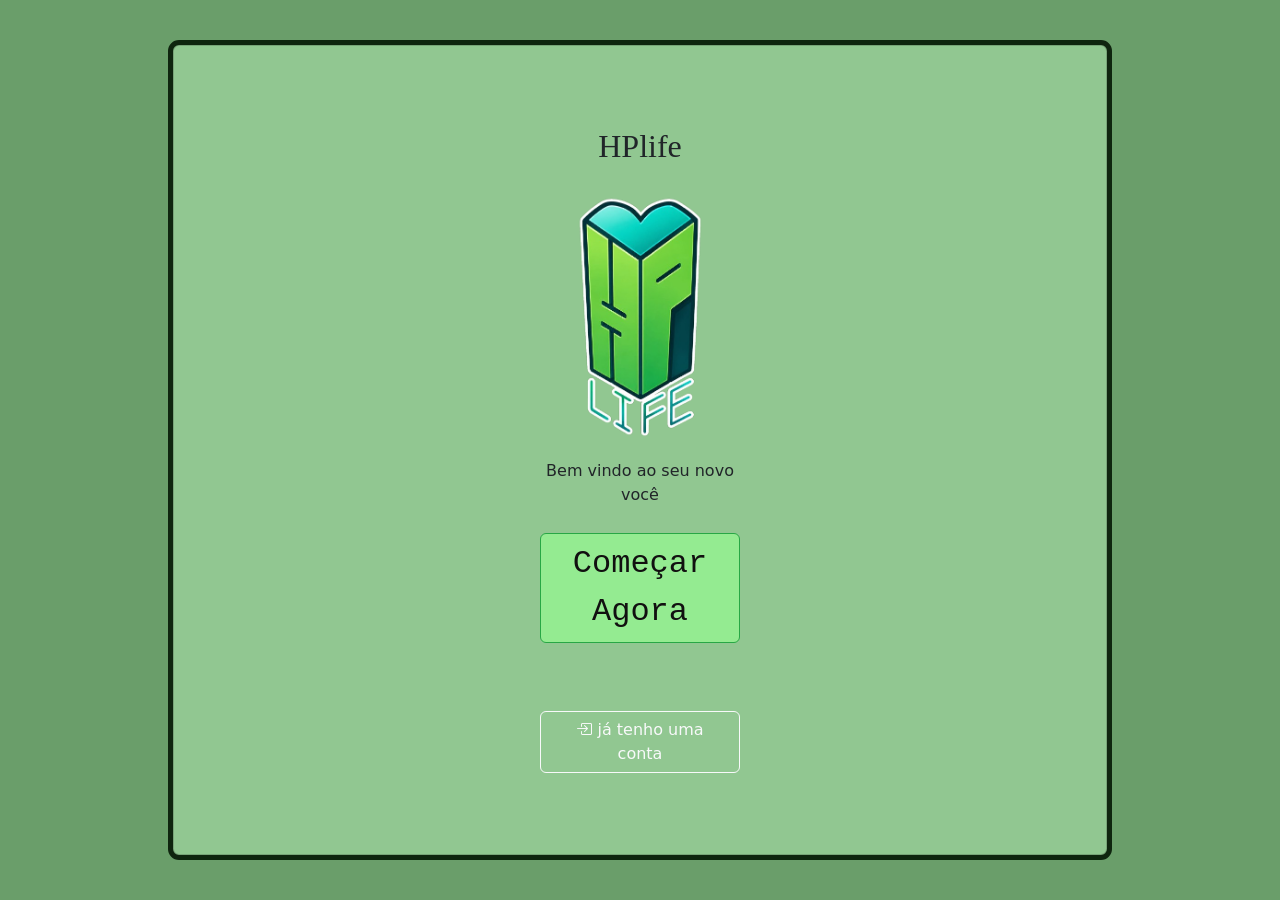
<file: index.html>
<!DOCTYPE html>
<html lang="pt-br">
<head>
    <meta charset="UTF-8">
    <meta name="viewport" content="width=device-width, initial-scale=1.0">
    <title>HPlife</title>
    <link rel="stylesheet" href="https://cdn.jsdelivr.net/npm/bootstrap-icons@1.13.1/font/bootstrap-icons.min.css">
    <link href="https://cdn.jsdelivr.net/npm/bootstrap@5.3.3/dist/css/bootstrap.min.css" rel="stylesheet">
    <link rel="stylesheet" href="index.css">
</head>
<body>
    <div class="card">
        <div class="card-body">
            <h5 class="card-title">HPlife</h5>
            <img src="assets/Logo-removebg-preview.png" alt="Logo">
            <p class="card-text">Bem vindo ao seu novo você</p>
            <a href="index2.html" class="btn btn-primary btn-customizado">Começar Agora</a>
            <br><br>
            <a href="index_jatemconta.html" class="btn btn-outline-light"><i class="bi bi-box-arrow-in-right"></i> já tenho uma conta</a>
        </div>
    </div>

    <script src="https://cdn.jsdelivr.net/npm/bootstrap@5.3.3/dist/js/bootstrap.bundle.min.js"></script>
</body>
</html>
</file>
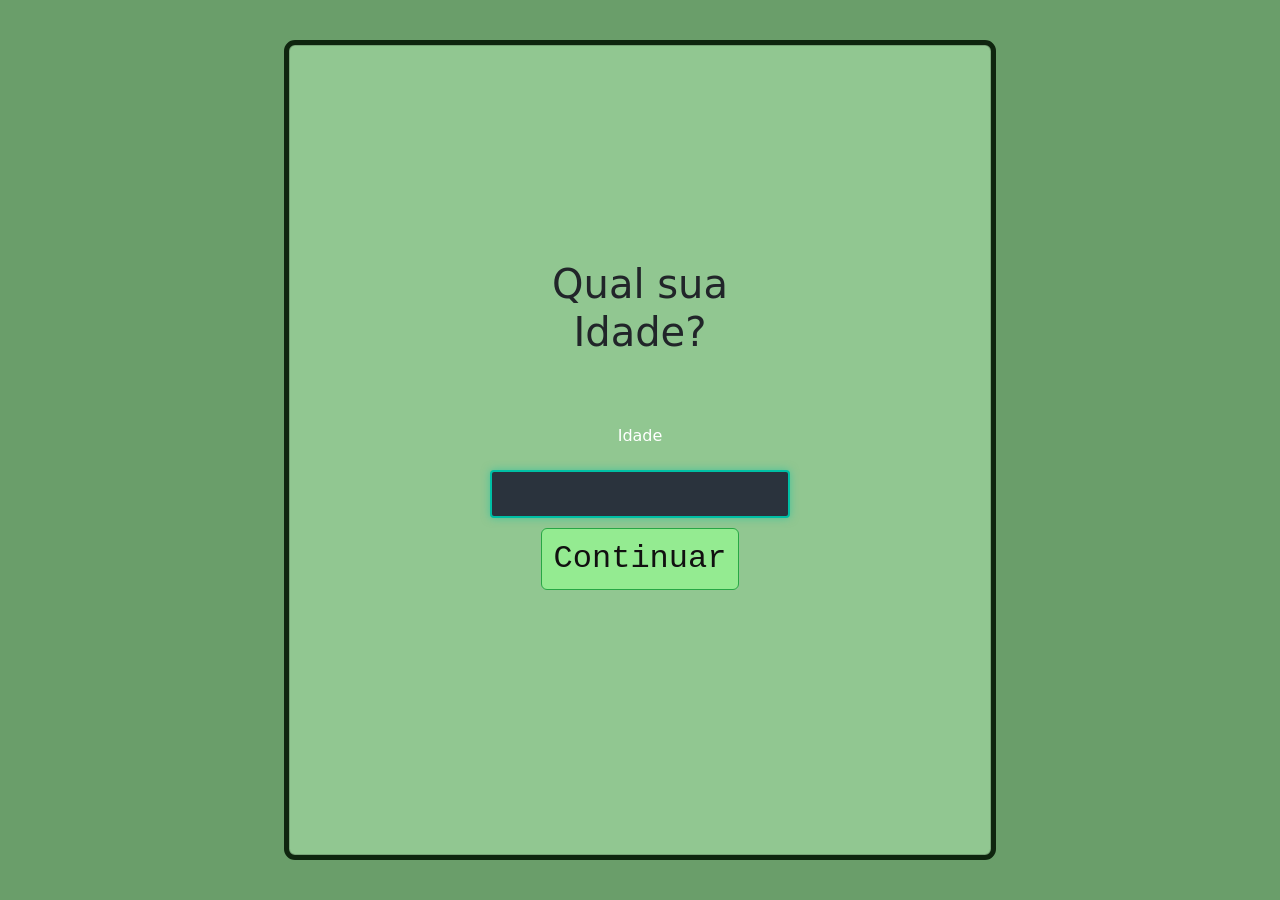
<file: idade.html>
<!DOCTYPE html>
<html lang="pt-br">
<head>
    <meta charset="UTF-8">
    
    <link rel="stylesheet" href="https://cdn.jsdelivr.net/npm/bootstrap-icons@1.13.1/font/bootstrap-icons.min.css">


    <title>Document</title>
    <link href="https://cdn.jsdelivr.net/npm/bootstrap@5.3.3/dist/css/bootstrap.min.css" rel="stylesheet" integrity="sha384-QWTKZyjpPEjISv5WaRU9OFeRpok6YctnYmDr5pNlyT2bRjXh0JMhjY6hW+ALEwIH" crossorigin="anonymous">
        <link rel="stylesheet" href="index.css">
</head>
<body>
  <div class="card" style="width: 18rem;">
        <div class="card-body">
                              
                <h1>Qual sua Idade?</h1>
                <div class="container-input">
                <label for="nome">Idade</label>
                <input type="text" id="nome" autocomplete="off">
                <div class="d-grid gap-2 col-6 mx-auto">
                <a href="index_jatemconta.html" class="btn btn-primary btn-customizado">Continuar</a>
  
        </div>
    </div>
    

  
</div>
</div>

 <script src="https://cdn.jsdelivr.net/npm/bootstrap@5.3.3/dist/js/bootstrap.bundle.min.js" integrity="sha384-YvpcrYf0tY3lHB60NNkmXc5s9fDVZLESaAA55NDzOxhy9GkcIdslK1eN7N6jIeHz" crossorigin="anonymous"></script>
</body>
</html>
</file>
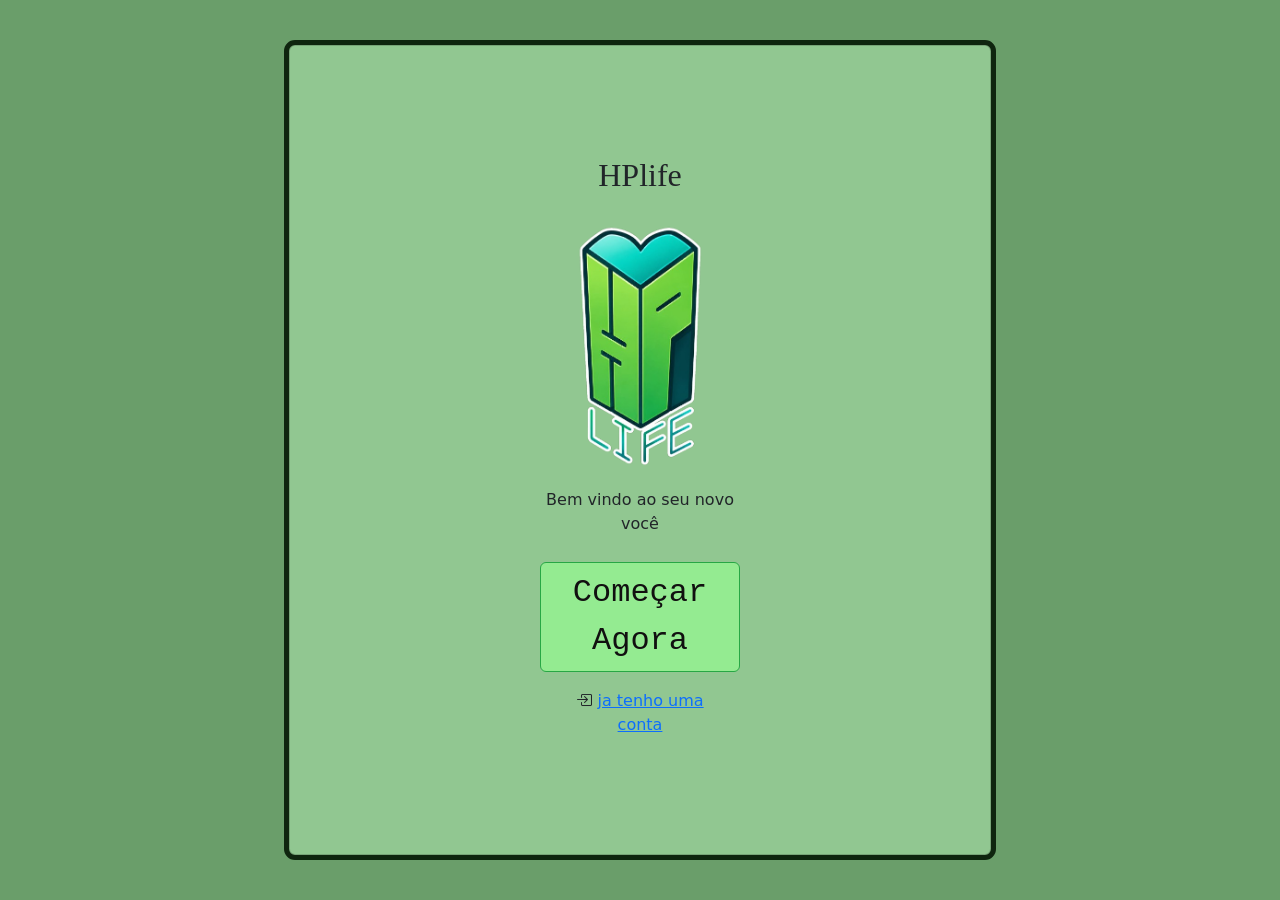
<file: index (5).html>
<!DOCTYPE html>
<html lang="pt-br">

<head>
    <meta charset="UTF-8">
    
    <link rel="stylesheet" href="https://cdn.jsdelivr.net/npm/bootstrap-icons@1.13.1/font/bootstrap-icons.min.css">


    <title>Document</title>
    <link href="https://cdn.jsdelivr.net/npm/bootstrap@5.3.8/dist/css/bootstrap.min.css" rel="stylesheet"
        integrity="sha384-sRIl4kxILFvY47J16cr9ZwB07vP4J8+LH7qKQnuqkuIAvNWLzeN8tE5YBujZqJLB" crossorigin="anonymous">
         <link rel="stylesheet" href="index.css">
</head>

<body>
    <div class="card" style="width: 18rem;">
        <div class="card-body">
            
            <h5 class="card-title">HPlife</h5>

            <img src="assets/Logo-removebg-preview.png">
        
            <p class="card-text">Bem vindo ao seu novo você</p>
            <a href="index2.html" class="btn btn-primary btn-customizado">Começar Agora</a>
            <button type="button" class="btn"><i class="bi bi-box-arrow-in-right"></i> <a href="index_jatemconta.html">ja tenho uma conta</a></button>
        </div>
    </div>

    <script src="https://cdn.jsdelivr.net/npm/bootstrap@5.3.8/dist/js/bootstrap.bundle.min.js"
        integrity="sha384-FKyoEForCGlyvwx9Hj09JcYn3nv7wiPVlz7YYwJrWVcXK/BmnVDxM+D2scQbITxI"
        crossorigin="anonymous"></script>
</body>

</html>
</file>
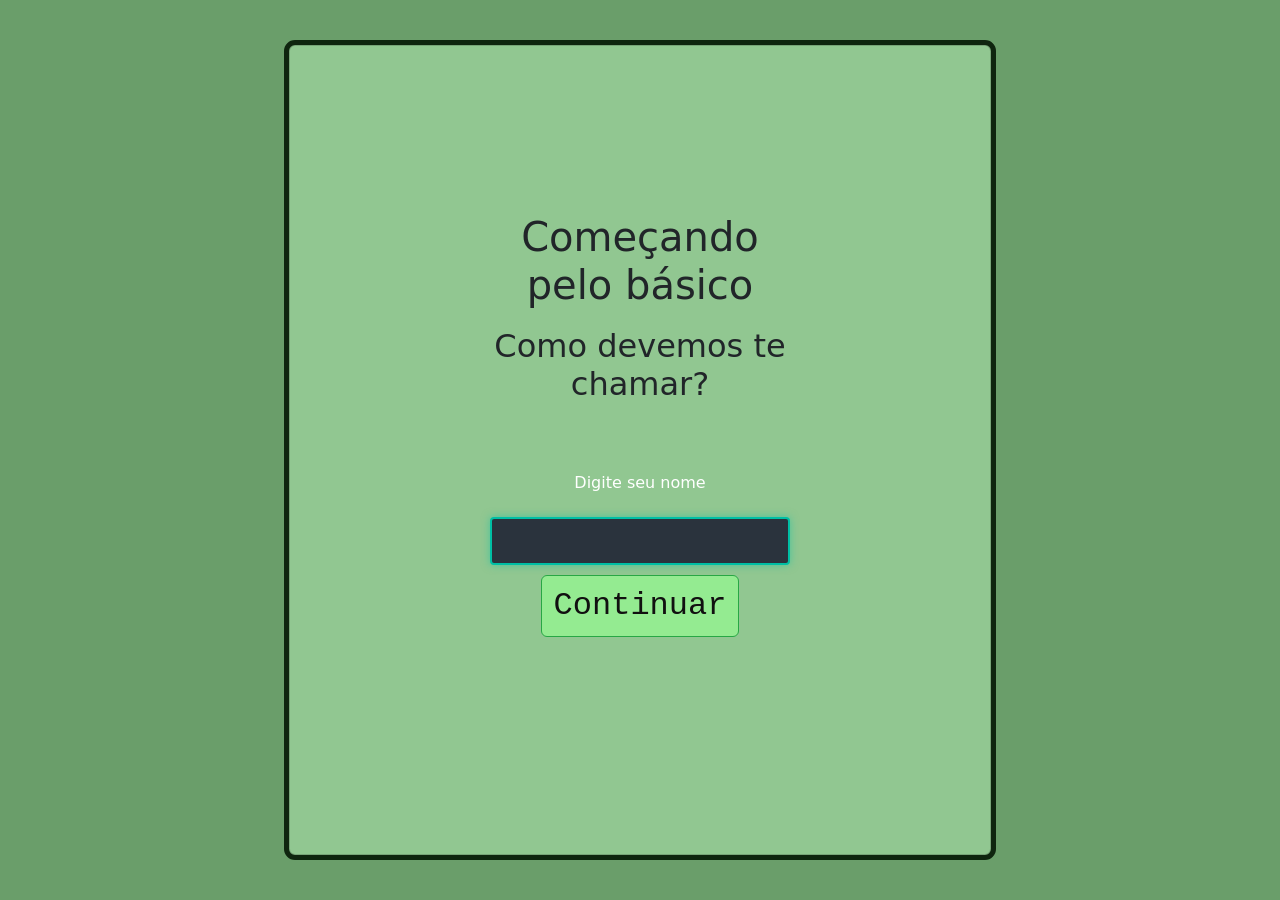
<file: index2.html>
<!DOCTYPE html>
<html lang="pt-br">
<head>
    <meta charset="UTF-8">
    
    <link rel="stylesheet" href="https://cdn.jsdelivr.net/npm/bootstrap-icons@1.13.1/font/bootstrap-icons.min.css">


    <title>Document</title>
   <link href="https://cdn.jsdelivr.net/npm/bootstrap@5.3.3/dist/css/bootstrap.min.css" rel="stylesheet" integrity="sha384-QWTKZyjpPEjISv5WaRU9OFeRpok6YctnYmDr5pNlyT2bRjXh0JMhjY6hW+ALEwIH" crossorigin="anonymous">
         <link rel="stylesheet" href="index.css">
</head>
<body>
  <div class="card" style="width: 18rem;">
        <div class="card-body">
                              
                <h1>Começando pelo básico</h1>
                <h2>Como devemos te chamar?</h2>
                <div class="container-input">
                <label for="nome">Digite seu nome</label>
                <input type="text" id="nome" autocomplete="off">
                <div class="d-grid gap-2 col-6 mx-auto">
                <a href="index3.html" class="btn btn-primary btn-customizado">Continuar</a>
  
        </div>
    </div>
    

  
</div>
</div>

<script src="https://cdn.jsdelivr.net/npm/bootstrap@5.3.3/dist/js/bootstrap.bundle.min.js" integrity="sha384-YvpcrYf0tY3lHB60NNkmXc5s9fDVZLESaAA55NDzOxhy9GkcIdslK1eN7N6jIeHz" crossorigin="anonymous"></script>
</body>
</html>
</file>
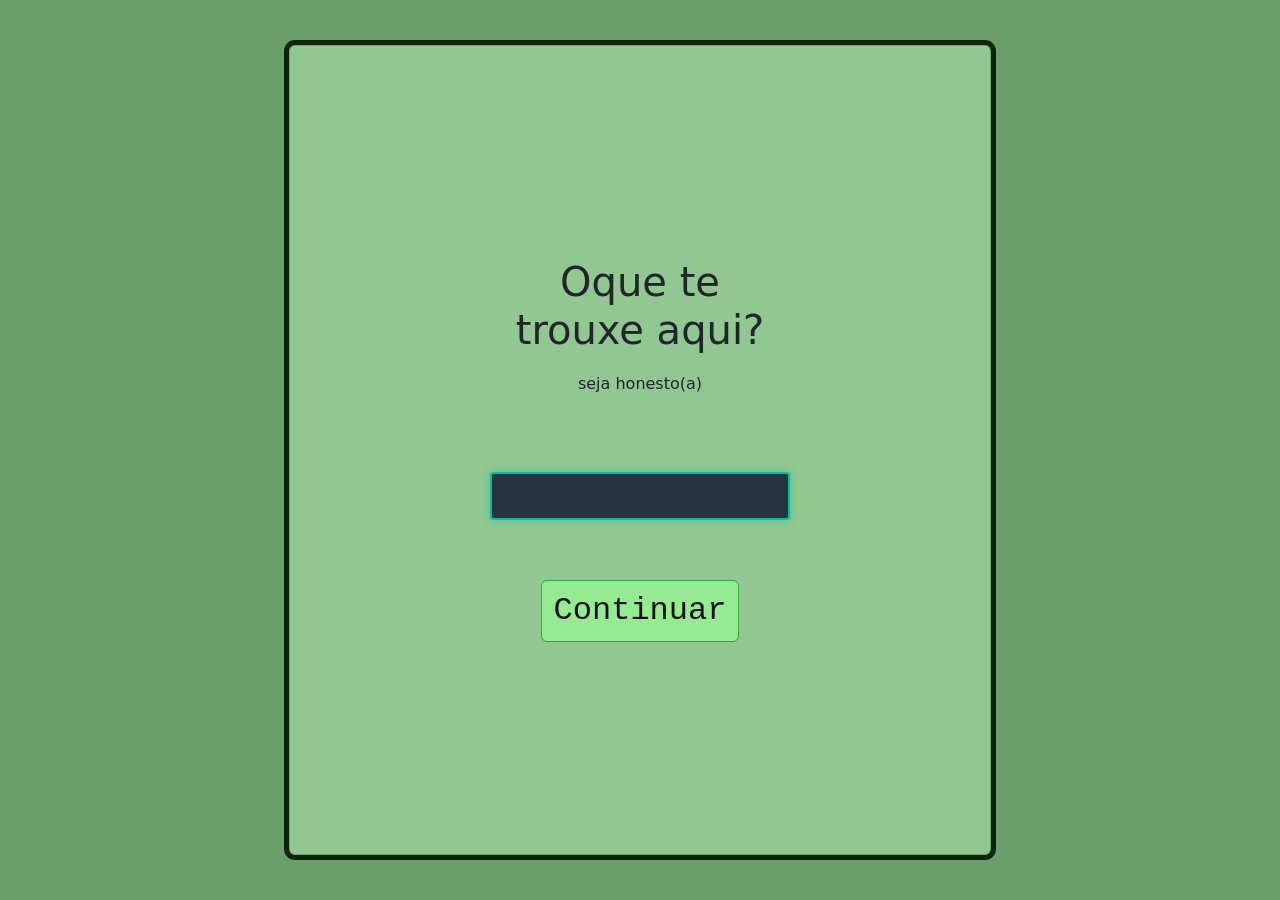
<file: index3.html>
<!DOCTYPE html>
<html lang="pt-br">
<head>
    <meta charset="UTF-8">
    
    <link rel="stylesheet" href="https://cdn.jsdelivr.net/npm/bootstrap-icons@1.13.1/font/bootstrap-icons.min.css">


    <title>Document</title>
    <link href="https://cdn.jsdelivr.net/npm/bootstrap@5.3.3/dist/css/bootstrap.min.css" rel="stylesheet" integrity="sha384-QWTKZyjpPEjISv5WaRU9OFeRpok6YctnYmDr5pNlyT2bRjXh0JMhjY6hW+ALEwIH" crossorigin="anonymous">
         <link rel="stylesheet" href="index.css">
</head>
<body>
  <div class="card" style="width: 18rem;">
        <div class="card-body">
                              
                  <h1>Oque te trouxe aqui?</h1>
                  <p>seja honesto(a)</p>
                  <div class="container-input">
                  <input type="text" id="nome" autocomplete="off">
                  </div>

                  <a href="index4.html" class="btn btn-primary btn-customizado">Continuar</a>
  
        </div>
    </div>
    

  
</div>
</div>

 <script src="https://cdn.jsdelivr.net/npm/bootstrap@5.3.3/dist/js/bootstrap.bundle.min.js" integrity="sha384-YvpcrYf0tY3lHB60NNkmXc5s9fDVZLESaAA55NDzOxhy9GkcIdslK1eN7N6jIeHz" crossorigin="anonymous"></script>
</body>
</html>
</file>
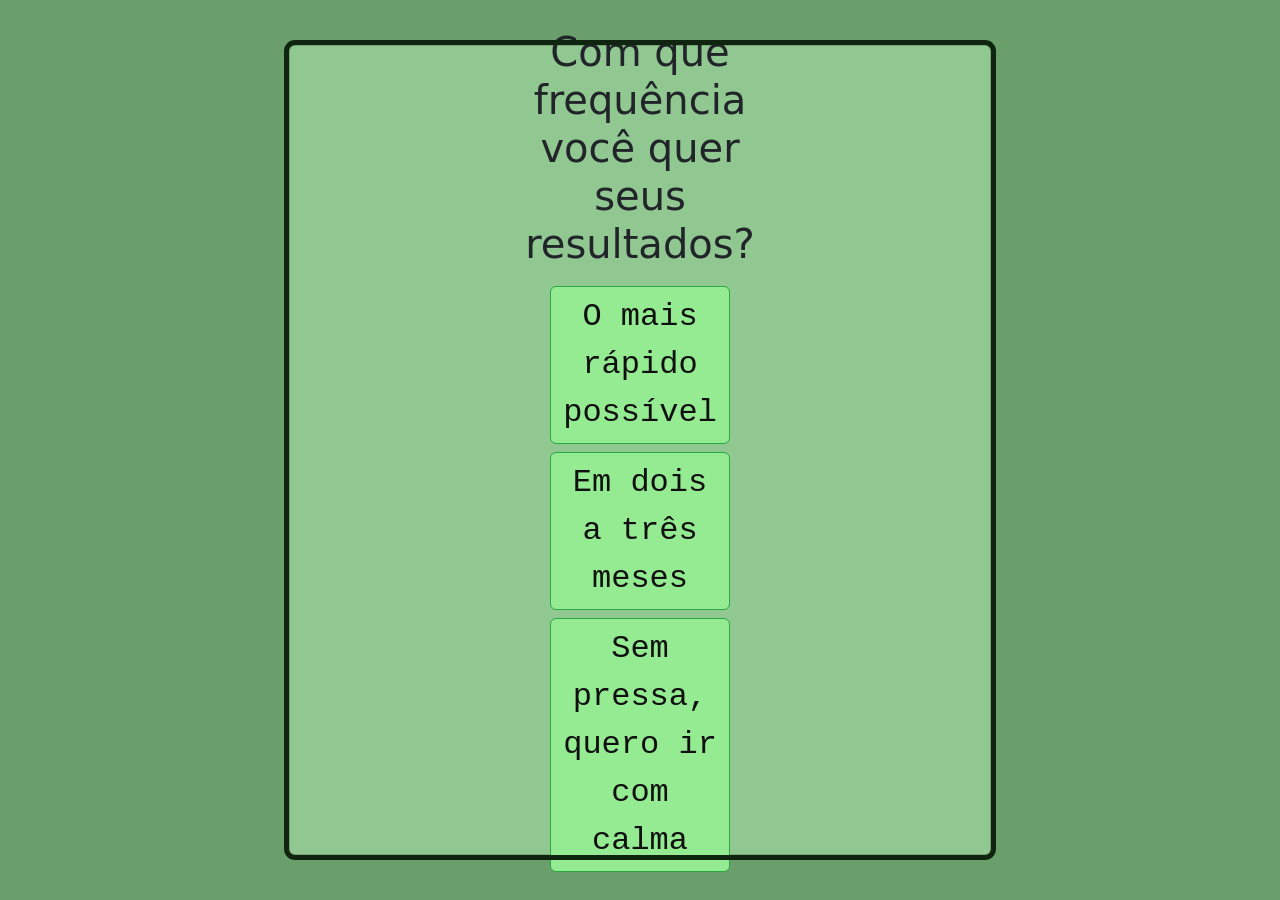
<file: index4.html>
<!DOCTYPE html>
<html lang="pt-br">

<head>
    <meta charset="UTF-8">
    
    <link rel="stylesheet" href="https://cdn.jsdelivr.net/npm/bootstrap-icons@1.13.1/font/bootstrap-icons.min.css">


    <title>Document</title>
   <link href="https://cdn.jsdelivr.net/npm/bootstrap@5.3.3/dist/css/bootstrap.min.css" rel="stylesheet" integrity="sha384-QWTKZyjpPEjISv5WaRU9OFeRpok6YctnYmDr5pNlyT2bRjXh0JMhjY6hW+ALEwIH" crossorigin="anonymous">
         <link rel="stylesheet" href="index.css">
</head>

<body>
    <div class="card" style="width: 18rem;">
        <div class="card-body">
            
            <h1>Com que frequência você quer seus resultados?</h1>
            <div class="d-grid gap-2 col-6 mx-auto">
                <a href="temcerteza1.html" class="btn btn-primary btn-customizado">O mais rápido possível</a>
                <a href="temcerteza1.html" class="btn btn-primary btn-customizado">Em dois a três meses</a>
                <a href="temcerteza1.html" class="btn btn-primary btn-customizado">Sem pressa, quero ir com calma</a>
        </div>
    </div>

    <script src="https://cdn.jsdelivr.net/npm/bootstrap@5.3.8/dist/js/bootstrap.bundle.min.js"
        integrity="sha384-FKyoEForCGlyvwx9Hj09JcYn3nv7wiPVlz7YYwJrWVcXK/BmnVDxM+D2scQbITxI"
        crossorigin="anonymous"></script>
</body>

</html>
</file>
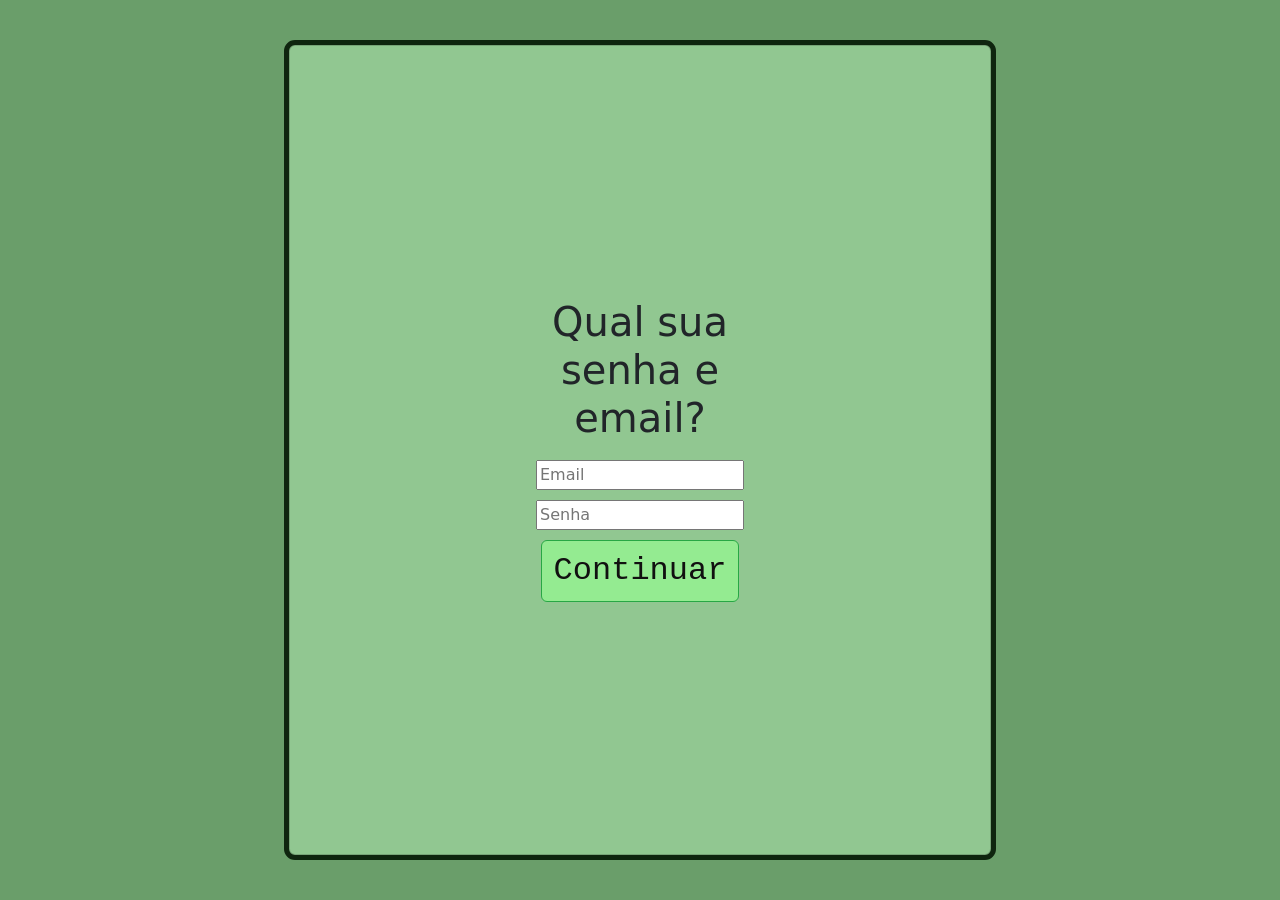
<file: index_criar.html>
<!DOCTYPE html>
<html lang="pt-br">
<head>
    <meta charset="UTF-8">
    
    <link rel="stylesheet" href="https://cdn.jsdelivr.net/npm/bootstrap-icons@1.13.1/font/bootstrap-icons.min.css">


    <title>Document</title>
    <link href="https://cdn.jsdelivr.net/npm/bootstrap@5.3.8/dist/css/bootstrap.min.css" rel="stylesheet"
        integrity="sha384-sRIl4kxILFvY47J16cr9ZwB07vP4J8+LH7qKQnuqkuIAvNWLzeN8tE5YBujZqJLB" crossorigin="anonymous">
         <link rel="stylesheet" href="index.css">
</head>
<body>
  <div class="card" style="width: 18rem;">
        <div class="card-body">
                              
                <h1>Qual sua senha e email?</h1>
                <input type="text" placeholder="Email">
                <input type="text" placeholder="Senha">

                <div class="d-grid gap-2 col-6 mx-auto">
                <a href="idade.html" class="btn btn-primary btn-customizado">Continuar</a>
  
        </div>
    </div>
    

  
</div>
</div>

 <script src="https://cdn.jsdelivr.net/npm/bootstrap@5.3.8/dist/js/bootstrap.bundle.min.js"
        integrity="sha384-FKyoEForCGlyvwx9Hj09JcYn3nv7wiPVlz7YYwJrWVcXK/BmnVDxM+D2scQbITxI"
        crossorigin="anonymous"></script>
</body>
</html>
</file>
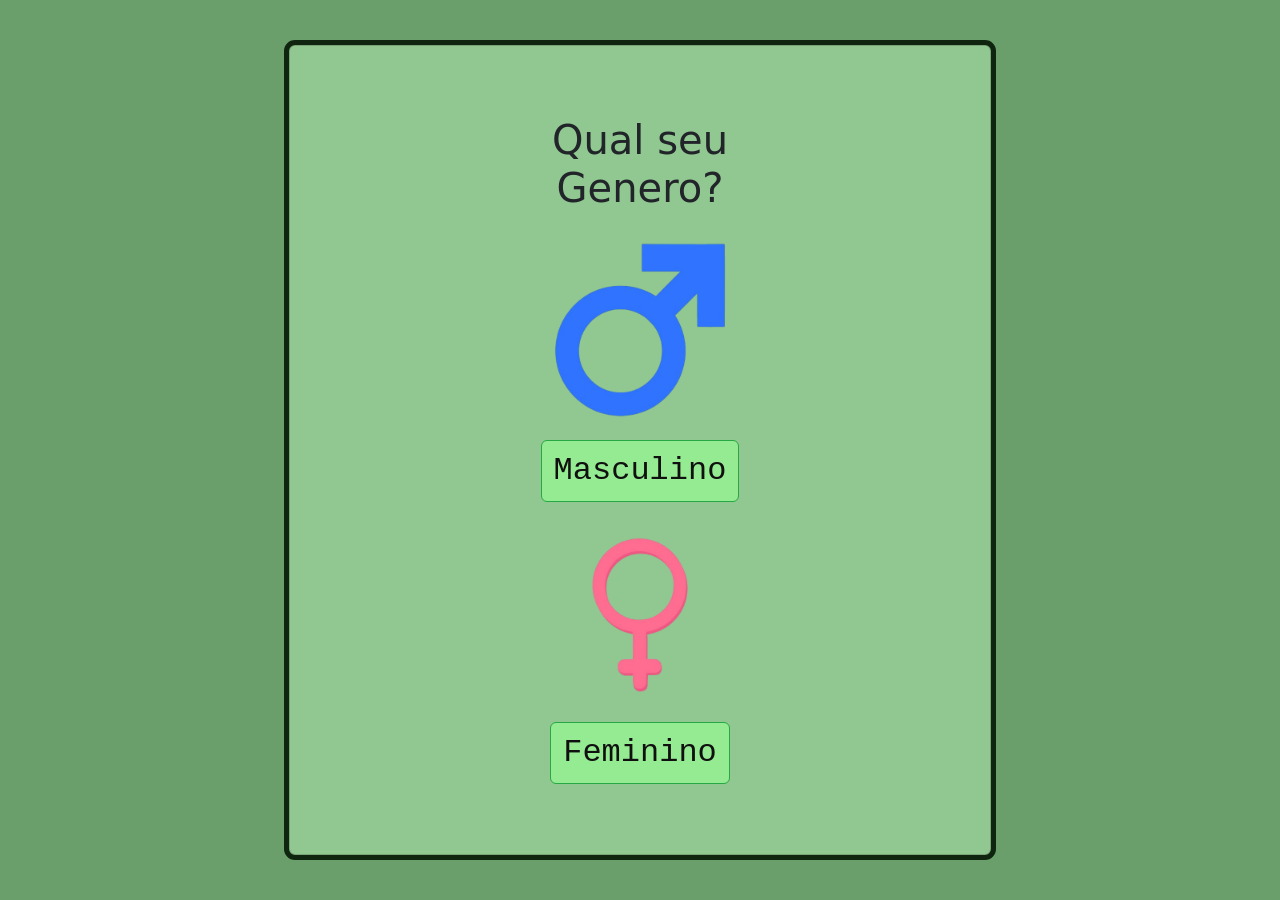
<file: index_inicio.html>
<!DOCTYPE html>
<html lang="pt-br">
<head>
    <meta charset="UTF-8">
    
    <link rel="stylesheet" href="https://cdn.jsdelivr.net/npm/bootstrap-icons@1.13.1/font/bootstrap-icons.min.css">


    <title>Document</title>
   <link href="https://cdn.jsdelivr.net/npm/bootstrap@5.3.3/dist/css/bootstrap.min.css" rel="stylesheet" integrity="sha384-QWTKZyjpPEjISv5WaRU9OFeRpok6YctnYmDr5pNlyT2bRjXh0JMhjY6hW+ALEwIH" crossorigin="anonymous">
        <link rel="stylesheet" href="index.css">
</head>
<body>
  <div class="card" style="width: 18rem;">
        <div class="card-body">
                              
                <h1>Qual seu Genero?</h1>
                <img src="assets/image-removebg-preview.png">
                <a href="idade.html" class="btn btn-primary btn-customizado">Masculino</a>
                <img src="assets/image-removebg-preview (1).png">
                <a href="idade.html" class="btn btn-primary btn-customizado">Feminino</a>
        </div>
    </div>
    

  
</div>
</div>

<script src="https://cdn.jsdelivr.net/npm/bootstrap@5.3.3/dist/js/bootstrap.bundle.min.js" integrity="sha384-YvpcrYf0tY3lHB60NNkmXc5s9fDVZLESaAA55NDzOxhy9GkcIdslK1eN7N6jIeHz" crossorigin="anonymous"></script>
</body>
</html>
</file>
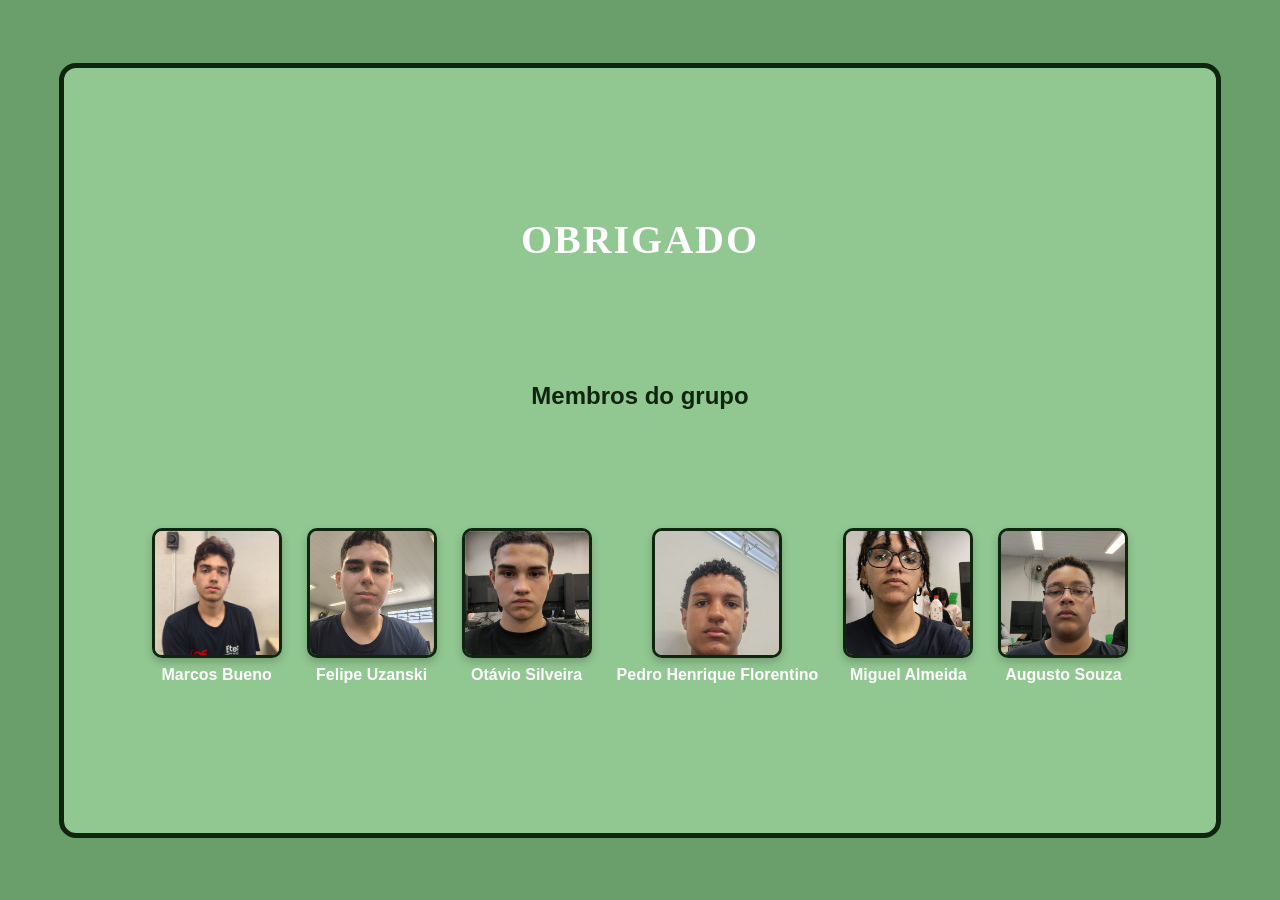
<file: index_jatemconta.html>
<!DOCTYPE html>
<html lang="pt-br">
<head>
    <meta charset="UTF-8">
    <meta name="viewport" content="width=device-width, initial-scale=1.0">
    <title>Obrigado</title>
    <link rel="stylesheet" href="css/estilos2.css">
</head>
<body>

    <div class="card">
        <h5>OBRIGADO</h5>
        <h2>Membros do grupo</h2>

        <div class="membros-grid">
            <div class="membro">
                <img src="WhatsApp%20Image%202026-08-31%20at%2010.23.43%20(1).jpeg" alt="Foto do Marcos">
                <p>Marcos Bueno</p>
            </div>

            <div class="membro">
                <img src="WhatsApp%20Image%202026-08-31%20at%2010.23.43.jpeg" alt="Foto do Felipe">
                <p>Felipe Uzanski</p>
            </div>

            <div class="membro">
                <img src="WhatsApp%20Image%202026-08-31%20at%2010.19.23.jpeg" alt="Foto do Otávio">
                <p>Otávio Silveira</p>
            </div>

            <div class="membro">
                <img src="WhatsApp%20Image%202026-08-31%20at%2010.23.45.jpeg" alt="Foto do Pedro Henrique Florentino">
                <p>Pedro Henrique Florentino</p>
            </div>

            <div class="membro">
                <img src="WhatsApp%20Image%202026-08-31%20at%2010.19.46.jpeg" alt="Foto do Miguel Almeida">
                <p>Miguel Almeida</p>
            </div>

            <div class="membro">
                <img src="WhatsApp%20Image%202026-08-31%20at%2010.19.30.jpeg" alt="Foto do Augusto Souza">
                <p>Augusto Souza</p>
            </div>
        </div>
    </div>

</body>
</html>
</file>
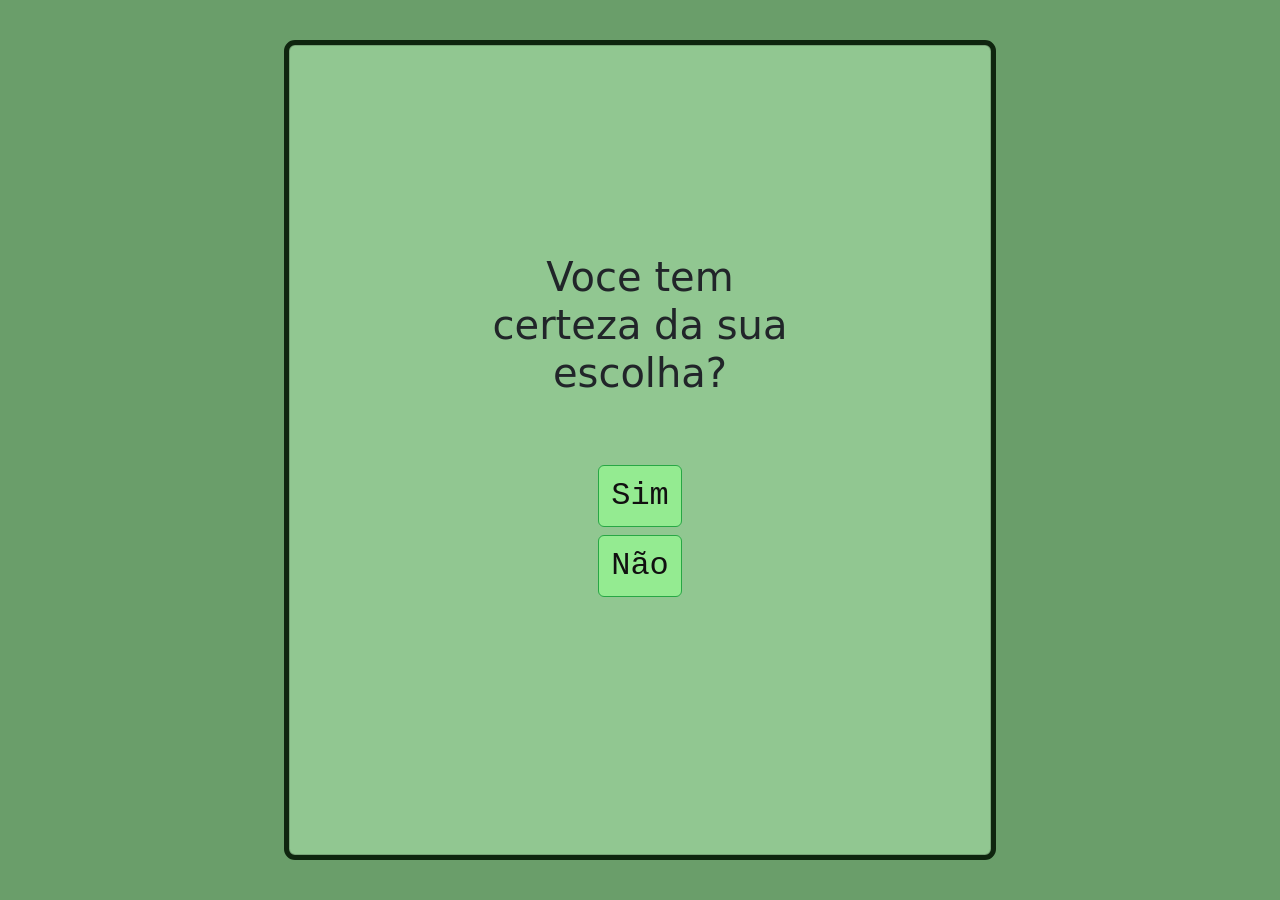
<file: temcerteza1.html>
<!DOCTYPE html>
<html lang="pt-br">
<head>
    <meta charset="UTF-8">
    
    <link rel="stylesheet" href="https://cdn.jsdelivr.net/npm/bootstrap-icons@1.13.1/font/bootstrap-icons.min.css">


    <title>Document</title>
   <link href="https://cdn.jsdelivr.net/npm/bootstrap@5.3.3/dist/css/bootstrap.min.css" rel="stylesheet" integrity="sha384-QWTKZyjpPEjISv5WaRU9OFeRpok6YctnYmDr5pNlyT2bRjXh0JMhjY6hW+ALEwIH" crossorigin="anonymous">
        <link rel="stylesheet" href="index.css">
</head>
<body>
  <div class="card" style="width: 18rem;">
        <div class="card-body">
                              
                <h1>Voce tem certeza da sua escolha?</h1>
                <div class="container-input">
                <div class="d-grid gap-2 col-6 mx-auto">
                <a href="index_criar.html" class="btn btn-primary btn-customizado">Sim</a>
                <a href="index4.html" class="btn btn-primary btn-customizado">Não</a>
  
        </div>
    </div>
    

  
</div>
</div>

 <script src="https://cdn.jsdelivr.net/npm/bootstrap@5.3.8/dist/js/bootstrap.bundle.min.js"
        integrity="sha384-FKyoEForCGlyvwx9Hj09JcYn3nv7wiPVlz7YYwJrWVcXK/BmnVDxM+D2scQbITxI"
        crossorigin="anonymous"></script>
</body>
</html>
</file>
<file: index.css>
@import url("https://cdn.jsdelivr.net/npm/bootstrap-icons@1.13.1/font/bootstrap-icons.min.css");
body{

    .card{
        justify-content:center;
        align-items:center;
        display:flex;
        height:90vh;
        margin:0;
        /* 1. Força o posicionamento no centro da tela */
        
    position: absolute;
    top: 50%;
    left: 50%;
    transform: translate(-50%, -50%);

    /* 2. Mantém o visual e os itens um embaixo do outro */
    background-color: rgb(145, 199, 145);
    padding: 350px;
    outline: 5px solid #0f250f;
    display: flex;
    flex-direction: column;
    align-items: center;
    gap: 20px;
    }

   justify-content:center;
    align-items:center;
    display:flex;
    flex-direction:column;
    text-align:center;
    gap:10px;
      background-color:rgb(106, 158, 106);

/* Contêiner principal */
.container-input {
  display: flex;
  flex-direction: column;
  align-items: center;
  margin: 50px auto;
  width: 300px;
}

/* Texto superior (Digite seu nome) */
.container-input label {
  color: #ffffff;
  font-size: 16px;
  margin-bottom: 12px;
  font-weight: 500;
}

/* Caixa de texto estilizada */
.container-input input {
  width: 100%;
  padding: 10px;
  background-color: #2a333d; /* Fundo interno escuro */
  border: 2px solid #00bfa5;   /* Borda verde-água brilhante */
  border-radius: 4px;        /* Cantos levemente arredondados */
  color: #ffffff;            /* Cor do texto digitado */
  font-size: 16px;
  text-align: center;        /* Texto centralizado como na imagem */
  outline: none;             /* Remove a borda padrão do navegador */
  box-shadow: 0 0 8px rgba(0, 191, 165, 0.5); /* Efeito de brilho neon */
}

/* Efeito ao clicar na caixa (Foco) */
.container-input input:focus {
  border-color: #00e676;     /* Muda para um verde mais vivo */
  box-shadow: 0 0 12px rgba(0, 230, 118, 0.8);
}

div{
    justify-content:center;
    align-items:center;
    display:flex;
    flex-direction:column;
    text-align:center;
    gap:10px;
}

/*imagens*/
img{
  width: 200px;
}

/*titulos no h5*/
h5{
  font-family: fantasy;
  font-size: 2rem;
  color: #ffffff;
}

/*cor do texto interativo*/
.btn-customizado {
  background-color: #94eb91; /* Cor do fundo */
  border-color: #28a745;     /* Cor da borda */
  color: #111010;            /* Cor do texto */
  font-family: 'Courier New', Courier, monospace;
  font-size: 200%;

}

/* Para mudar a cor ao passar o mouse por cima (hover) */
.btn-customizado:hover {
  background-color: #218838;
  border-color: #1e7e34;
  color:rgb(63, 68, 63);
  scale: 1.05;
}

/*cor do texto interativo*/
.btn-customizado2 {
  background-color: #94eb91; /* Cor do fundo */
  border-color: #28a745;     /* Cor da borda */
  color: #111010;            /* Cor do texto */
  font-family: 'Courier New', Courier, monospace;
  font-size: 1.1rem;

}

/* Para mudar a cor ao passar o mouse por cima (hover) */
.btn-customizado2:hover {
  background-color: #218838;
  border-color: #1e7e34;
  color:rgb(63, 68, 63);
  scale: 1.05;
}

}
</file>
<file: css/estilos2.css>
@import url("https://cdn.jsdelivr.net/npm/bootstrap-icons@1.13.1/font/bootstrap-icons.min.css");

* {
    box-sizing: border-box;
    margin: 0;
    padding: 0;
}

body {
    background-color: rgb(106, 158, 106);
    min-height: 100vh;
    display: flex;
    justify-content: center;
    align-items: center;
    font-family: Arial, sans-serif;
    overflow: hidden; /* Remove totalmente as barras de rolagem da página */
}

/* Cartão Principal */
.card {
    background-color: rgb(145, 199, 145);
    outline: 5px solid #0f250f;
    border-radius: 12px;
    padding: 30px;
    
    /* Faz a card ocupar quase a tela inteira sem estourar */
    width: 90vw;
    max-width: 1200px;
    height: 85vh;
    
    display: flex;
    flex-direction: column;
    justify-content: space-evenly;
    align-items: center;
    text-align: center;
}

/* Títulos */
h5 {
    font-family: fantasy;
    font-size: 2.5rem;
    color: #ffffff;
    letter-spacing: 2px;
}

h2 {
    color: #0f250f;
    font-size: 1.5rem;
}

/* Grid com os 6 Membros */
.membros-grid {
    display: flex;
    flex-wrap: wrap;
    justify-content: center;
    align-items: center;
    gap: 25px;
    width: 100%;
}

.membro {
    display: flex;
    flex-direction: column;
    align-items: center;
    gap: 8px;
}

/* Tamanho ajustado para caber os 6 perfeitamente */
.membro img {
    width: 130px;
    height: 130px;
    object-fit: cover;
    border-radius: 10px;
    border: 3px solid #0f250f;
    box-shadow: 0 4px 8px rgba(0, 0, 0, 0.2);
}

.membro p {
    color: #ffffff;
    font-weight: bold;
    font-size: 1rem;
}

/* Botões Personalizados */
.btn-customizado {
    background-color: #94eb91;
    border: 2px solid #28a745;
    color: #111010;
    font-family: 'Courier New', Courier, monospace;
    font-size: 1.2rem;
    padding: 10px 20px;
    border-radius: 6px;
    cursor: pointer;
    transition: 0.2s;
}

.btn-customizado:hover {
    background-color: #218838;
    color: #ffffff;
    transform: scale(1.05);
}
</file>
